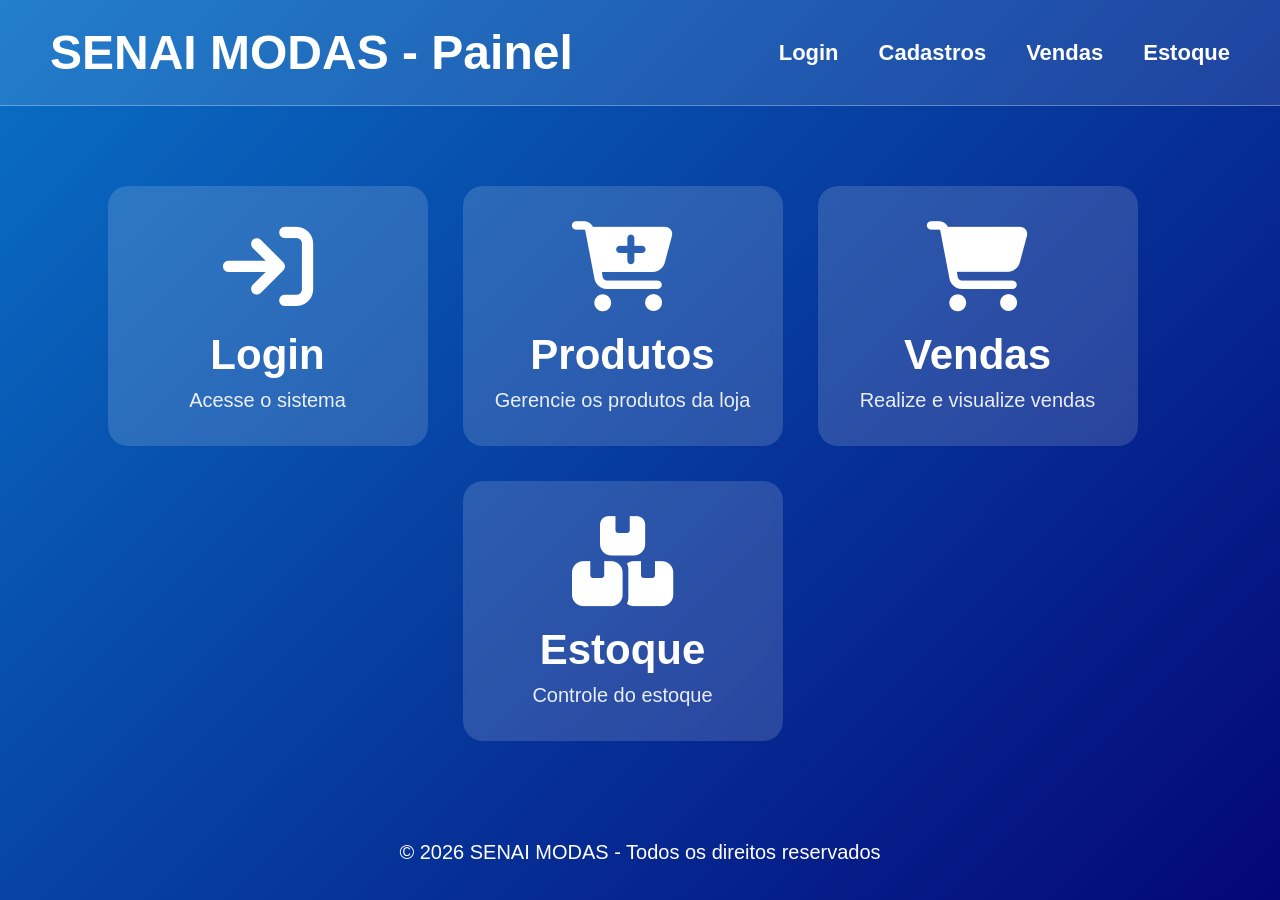
<file: index.html>
<!DOCTYPE html>
<html lang="pt-BR">
<head>
  <meta charset="UTF-8" />
  <meta name="viewport" content="width=device-width, initial-scale=1.0"/>
  <title>SENAI MODAS - painel</title>

  <link rel="stylesheet"
  href="https://cdnjs.cloudflare.com/ajax/libs/font-awesome/6.5.1/css/all.min.css"/>

  <style>
    *{
      margin:0;
      padding:0;
      box-sizing:border-box;
      font-family: Arial, Helvetica, sans-serif;
    }

    body{
      min-height:100vh;
      background: linear-gradient(135deg,#0970c5,#040677);
      color:white;
    }

    /* HEADER */

    header{
      width:100%;
      padding:25px 50px;
      background: rgba(255,255,255,0.10);
      border-bottom:1px solid rgba(255,255,255,0.3);

      display:flex;
      justify-content:space-between;
      align-items:center;
    }

    header h1{
      font-size:48px;
      font-weight:bold;
    }

    nav{
      display:flex;
      gap:40px;
    }

    nav a{
      color:white;
      text-decoration:none;
      font-size:22px;
      font-weight:600;
      transition:0.3s;
    }

    nav a:hover{
      opacity:0.7;
    }

    /* CARDS */

    .container{
      width:100%;
      display:flex;
      justify-content:center;
      align-items:center;
      gap:35px;
      flex-wrap:wrap;

      padding:80px 30px;
    }

    .card{
      width:320px;
      height:260px;

      background: rgba(255,255,255,0.15);
      border-radius:20px;

      display:flex;
      flex-direction:column;
      justify-content:center;
      align-items:center;

      transition:0.3s;
      cursor:pointer;
      backdrop-filter: blur(4px);
    }

    .card:hover{
      transform:translateY(-8px);
      background: rgba(255,255,255,0.22);
    }

    .card i{
      font-size:90px;
      margin-bottom:20px;
    }

    .card h2{
      font-size:42px;
      margin-bottom:10px;
    }

    .card p{
      font-size:20px;
      opacity:0.9;
    }

    /* FOOTER */

    footer{
      text-align:center;
      margin-top:20px;
      padding-bottom:30px;
      font-size:20px;
    }

    /* RESPONSIVO */

    @media(max-width:1100px){

      header{
        flex-direction:column;
        gap:20px;
      }

      header h1{
        font-size:38px;
        text-align:center;
      }

      nav{
        gap:20px;
        flex-wrap:wrap;
        justify-content:center;
      }

      .card{
        width:280px;
      }
    }

    @media(max-width:600px){

      header{
        padding:20px;
      }

      header h1{
        font-size:28px;
      }

      nav a{
        font-size:16px;
      }

      .container{
        padding-top:40px;
      }

      .card{
        width:100%;
        max-width:320px;
        height:230px;
      }

      .card h2{
        font-size:34px;
      }

      .card i{
        font-size:70px;
      }
    }
    .login{
        text-decoration: none;
        color: #ffffff;
    }
    .produtos{
        text-decoration: none;
        color: #ffffff;
    }
    .vendas{
        text-decoration: none;
        color: #ffffff;
    }
    .estoque{
        text-decoration: none;
        color: #ffffff;
    }

  </style>
</head>
<body>

  <header>
    <h1>SENAI MODAS - Painel</h1>

    <nav>
      <a href="login.html">Login</a>
      <a href="cadastros.html">Cadastros </a>
      <a href="vendas.html">Vendas</a>
      <a href="estoque.html">Estoque</a>
    </nav>
  </header>

  <main class="container">

    <a href="login.html" class="login">
    <div class="card">
      <i class="fa-solid fa-arrow-right-to-bracket"></i>
      <h2>Login</h2>
      <p>Acesse o sistema</p>
    </div>
    </a>

    <a href="produtos.html" class="produtos">
    <div class="card">
      <i class="fa-solid fa-cart-plus"></i>
      <h2>Produtos</h2>
      <p>Gerencie os produtos da loja</p>
    </div>
    </a>
    <a href="vendas.html" class="vendas">
    <div class="card">
      <i class="fa-solid fa-cart-shopping"></i>
      <h2>Vendas</h2>
      <p>Realize e visualize vendas</p>
    </div>
    <a>

    <a href="estoque.html" class="estoque">
    <div class="card">
      <i class="fa-solid fa-boxes-stacked"></i>
      <h2>Estoque</h2>
      <p>Controle do estoque</p>
    </div>
    <a>

  </main>

  <footer>
    © 2026 SENAI MODAS - Todos os direitos reservados
  </footer>

</body>
</html>
</file>
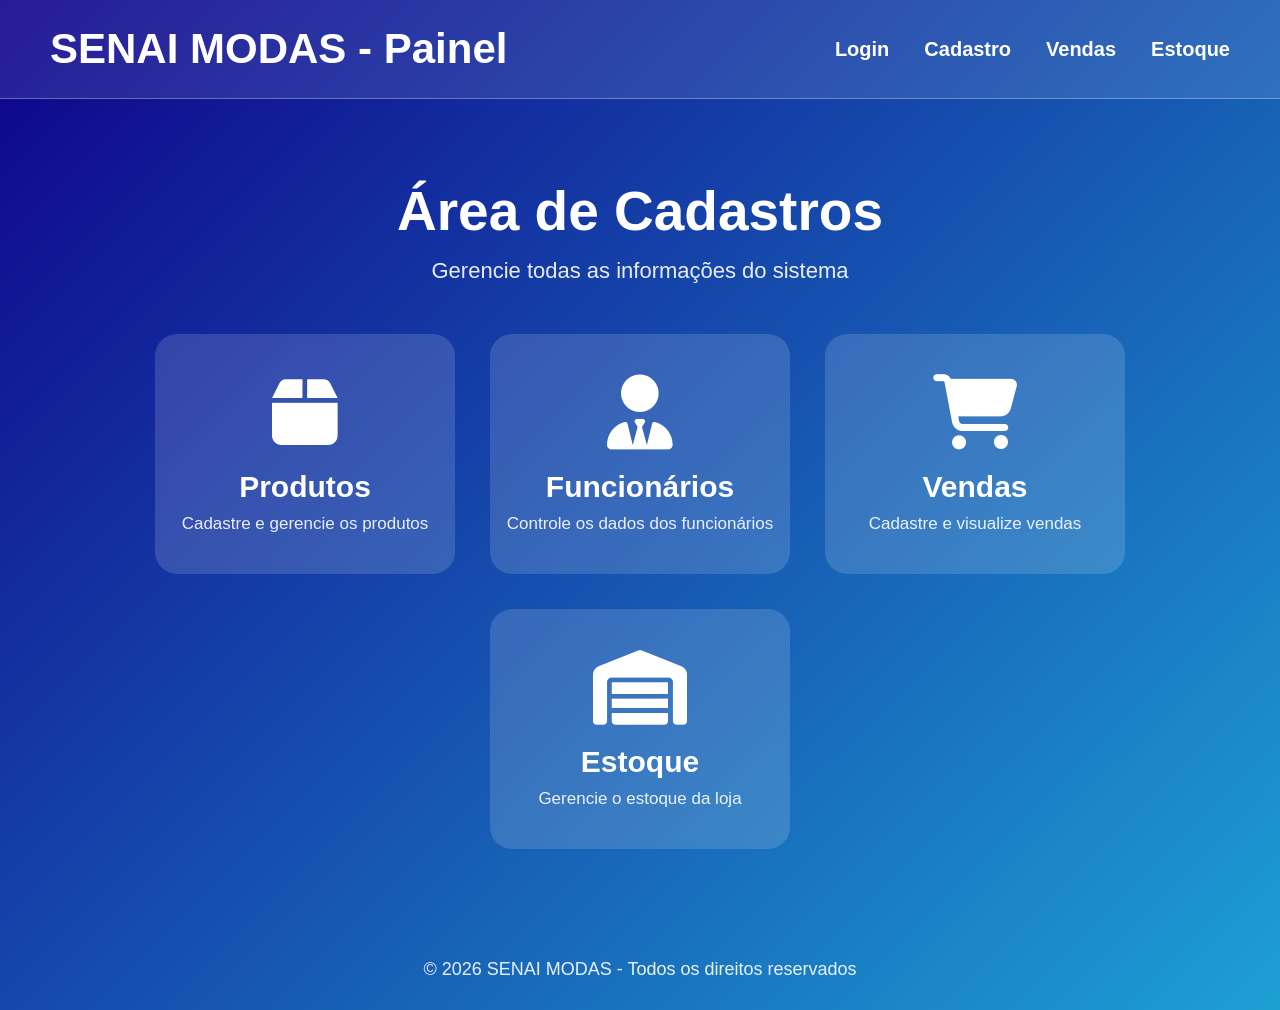
<file: cadastros.html>
<!DOCTYPE html>
<html lang="pt-BR">
<head>
  <meta charset="UTF-8" />
  <meta name="viewport" content="width=device-width, initial-scale=1.0"/>
  <title>SENAI MODAS - Cadastro</title>

  <link rel="stylesheet"
  href="https://cdnjs.cloudflare.com/ajax/libs/font-awesome/6.5.1/css/all.min.css"/>

  <style>

    *{
      margin:0;
      padding:0;
      box-sizing:border-box;
      font-family: Arial, Helvetica, sans-serif;
    }

    body{
      min-height:100vh;
      background: linear-gradient(135deg,#0f028a,#1da0d4);
      color:white;
    }

    /* HEADER */

    header{
      width:100%;
      padding:25px 50px;
      background: rgba(255,255,255,0.10);
      border-bottom:1px solid rgba(255,255,255,0.3);

      display:flex;
      justify-content:space-between;
      align-items:center;
    }

    header h1{
      font-size:42px;
      font-weight:bold;
    }

    nav{
      display:flex;
      gap:35px;
    }

    nav a{
      color:white;
      text-decoration:none;
      font-size:20px;
      font-weight:600;
      transition:0.3s;
      position:relative;
    }

    nav a:hover{
      opacity:0.7;
    }

    /* DROPDOWN */

    .dropdown{
      position:relative;
    }

    .dropdown-content{
      position:absolute;
      top:35px;
      left:0;

      background: rgba(255,255,255,0.15);
      backdrop-filter: blur(6px);

      border-radius:15px;
      padding:15px;

      display:none;
      flex-direction:column;
      gap:12px;

      min-width:260px;

      box-shadow:0 5px 20px rgba(0,0,0,0.2);
    }

    .dropdown-content a{
      background: rgba(255,255,255,0.12);
      padding:14px;
      border-radius:10px;
      font-size:17px;
      transition:0.3s;

      display:flex;
      align-items:center;
      gap:10px;
    }

    .dropdown-content a:hover{
      background: rgba(255,255,255,0.25);
      transform:translateX(5px);
    }

    .dropdown:hover .dropdown-content{
      display:flex;
    }

    /* CONTEÚDO */

    .container{
      width:100%;
      padding:80px 30px;

      display:flex;
      justify-content:center;
      align-items:center;
      flex-direction:column;
    }

    .titulo{
      text-align:center;
      margin-bottom:50px;
    }

    .titulo h2{
      font-size:55px;
      margin-bottom:15px;
    }

    .titulo p{
      font-size:22px;
      opacity:0.9;
    }

    /* BOTÕES */

    .cards{
      display:flex;
      flex-wrap:wrap;
      justify-content:center;
      gap:35px;
    }

    .card{
      width:300px;
      height:240px;

      background: rgba(255,255,255,0.15);
      border-radius:22px;

      display:flex;
      flex-direction:column;
      justify-content:center;
      align-items:center;

      cursor:pointer;
      transition:0.3s;
      backdrop-filter: blur(4px);
    }

    .card:hover{
      transform:translateY(-10px);
      background: rgba(255,255,255,0.25);
    }

    .card i{
      font-size:75px;
      margin-bottom:20px;
    }

    .card h3{
      font-size:30px;
      text-align:center;
      margin-bottom:10px;
    }

    .card p{
      font-size:17px;
      opacity:0.9;
      text-align:center;
    }

    /* FOOTER */

    footer{
      text-align:center;
      padding:30px;
      font-size:18px;
      opacity:0.9;
    }

    /* RESPONSIVO */

    @media(max-width:900px){

      header{
        flex-direction:column;
        gap:20px;
      }

      nav{
        flex-wrap:wrap;
        justify-content:center;
      }

      .titulo h2{
        font-size:38px;
      }
    }

    @media(max-width:600px){

      header{
        padding:20px;
      }

      header h1{
        font-size:28px;
        text-align:center;
      }

      nav a{
        font-size:16px;
      }

      .titulo h2{
        font-size:32px;
      }

      .titulo p{
        font-size:18px;
      }

      .card{
        width:100%;
        max-width:320px;
      }
    }
    .produto{
        text-decoration: none;
        color: white;
    }
    .funcionario{
         text-decoration: none;
        color: white;
    }
    .vendas{
 text-decoration: none;
        color: white;
    }
    .estoque{
        text-decoration: none;
        color: white;
    }

  </style>
</head>
<body>

  <header>

    <h1>SENAI MODAS - Painel</h1>

    <nav>

      <a href="#">Login</a>

      <div class="dropdown">

        <a href="#">Cadastro</a>

        <div class="dropdown-content">

          <a href="#">
            <i class="fa-solid fa-box"></i>
            Cadastrar Produtos
          </a>

          <a href="#">
            <i class="fa-solid fa-user-tie"></i>
            Cadastrar Funcionários
          </a>

          <a href="#">
            <i class="fa-solid fa-cart-shopping"></i>
            Cadastrar Vendas
          </a>

          <a href="#">
            <i class="fa-solid fa-warehouse"></i>
            Cadastrar Estoque
          </a>

        </div>

      </div>

      <a href="#">Vendas</a>
      <a href="#">Estoque</a>

    </nav>

  </header>

  <main class="container">

    <div class="titulo">
      <h2>Área de Cadastros</h2>
      <p>Gerencie todas as informações do sistema</p>
    </div>

    <div class="cards">

        <a href="produtos.html" class="produto">
      <div class="card">
        
        <i class="fa-solid fa-box"></i>
        <h3>Produtos</h3>
        <p>Cadastre e gerencie os produtos</p>
      </div>
        </a>
        

         <a href="funcionario.html" class="funcionario">
      <div class="card">
        <i class="fa-solid fa-user-tie"></i>
        <h3>Funcionários</h3>
        <p>Controle os dados dos funcionários</p>
      </div>
         </a>

      <a href="vendas.html" class="vendas">
        <div class="card">
        <i class="fa-solid fa-cart-shopping"></i>
        <h3>Vendas</h3>
        <p>Cadastre e visualize vendas</p>
      </div>
      </a>

      <a href="estoque.html" class="estoque">
      <div class="card">
        <i class="fa-solid fa-warehouse"></i>
        <h3>Estoque</h3>
        <p>Gerencie o estoque da loja</p>
      </div>
      </a>
      

    </div>

  </main>

  <footer>
    © 2026 SENAI MODAS - Todos os direitos reservados
  </footer>

</body>
</html>
</file>
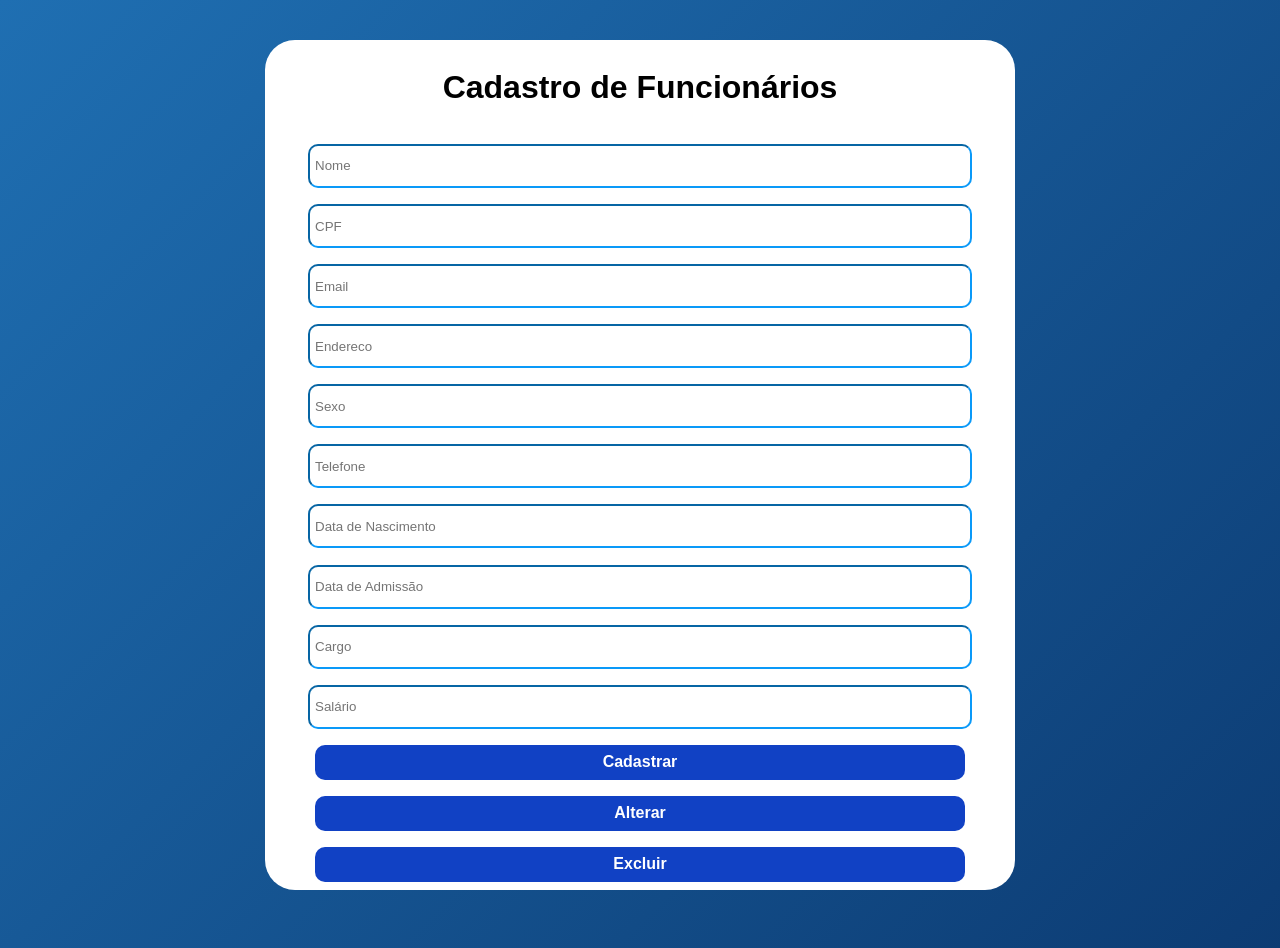
<file: funcionario.html>
<!DOCTYPE html>
<html lang="pt-br">
<head>
    <meta charset="UTF-8">
    <meta name="viewport" content="width=device-width, initial-scale=1.0">
    <title>SENAI MODAS - Cadastro Funcionários</title>
    <link rel="stylesheet" href="funcionario.css">
</head>
<body>
    <div class="geral">
        <h1>Cadastro de Funcionários</h1>
        <input type="text" placeholder="Nome" name="nome" id="txtnome">
        <input type="text" placeholder="CPF" name="cpf" id="txtcpf">
        <input type="text" placeholder="Email" name="email" id="txtemail">
        <input type="text" placeholder="Endereco" name="endereco" id="txtendereco">
        <input type="text" placeholder="Sexo" name="sexo" id="txtsexo">
        <input type="text" placeholder="Telefone" name="telefone" id="txttelefone">
        <input type="text" placeholder="Data de Nascimento" name="data_nascimento" id="txtdatanascimento">
        <input type="text" placeholder="Data de Admissão " name="data_admissao" id="txtdataadmissao">
        <input type="text" placeholder="Cargo" name="cargo" id="txtcargo">
        <input type="text" placeholder="Salário" name="salario" id="txtsalario"><br>
        <button type="button" class="cadastrar">Cadastrar</button>
         <button type="button" class="alterar">Alterar</button>
          <button type="button" class="excluir">Excluir</button>
    </div>
</body>
</html>
</file>
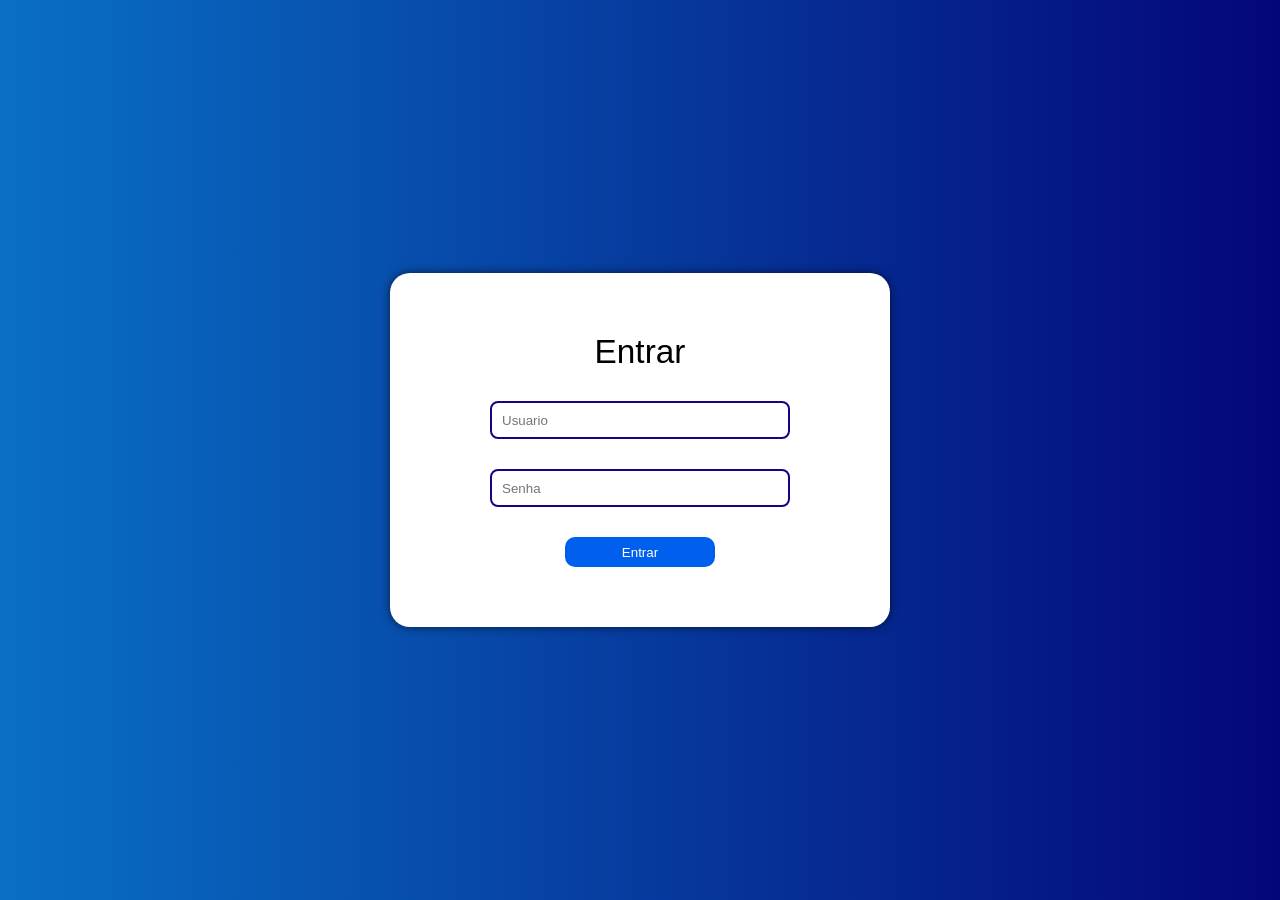
<file: login.html>
<!DOCTYPE html>
<html lang="pt-br">
<head>
    <meta charset="UTF-8">
    <meta name="viewport" content="width=device-width, initial-scale=1.0">
    <link rel="stylesheet" href="login.css">
    <title>Login</title>
</head>
<body>
    <div class="container-conteudo">
        <div class="container-login">
            <div class="header-login">
                <span>Entrar</span>
            </div>
            <form action="" method="post">
                <div class="input">
                   
                    <input type="text" name="usuario" id="usuario" placeholder="Usuario">
                </div>
                <div class="input">
                    
                    <input type="text" name="senha" id="senha" placeholder="Senha">
                </div>
                <div class="button-login">
                    <a href="index.html">
                    <button name="submit" type="button">Entrar</button>
                    </a>
                </div>
            </form>
        </div>
    </div>
</body>
</html>
</file>
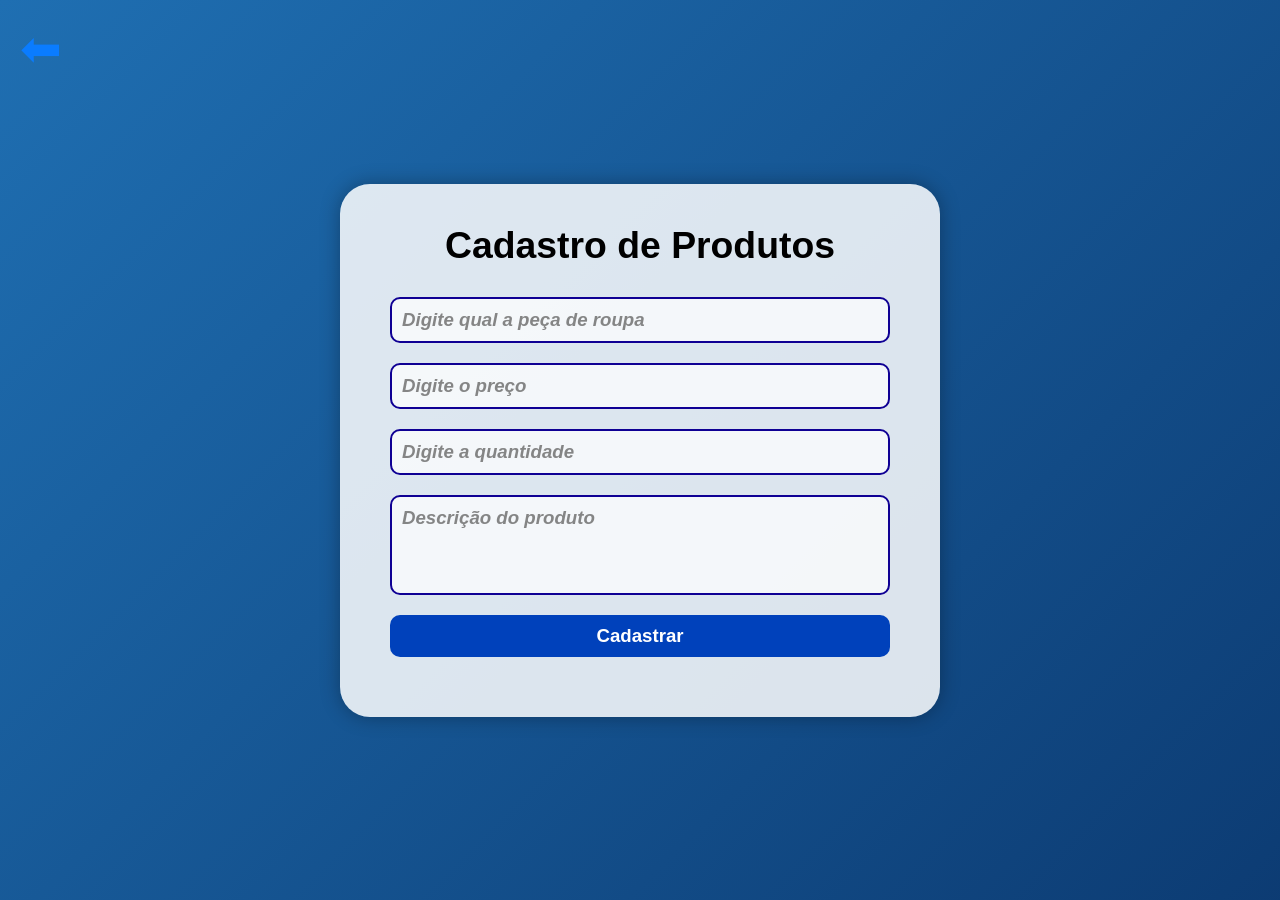
<file: produtos.html>
<!DOCTYPE html>
<html lang="pt-br">
<head>
    <meta charset="UTF-8">
    <meta name="viewport" content="width=device-width, initial-scale=1.0">
    <title>SENAI MODAS - Cadastro de Produtos</title>
    <style>
        /* Reset e fonte */
        * {
            margin: 0;
            padding: 0;
            box-sizing: border-box;
            font-family: Arial, Helvetica, sans-serif;
        }

        /* Fundo animado */
        body {
            background: linear-gradient(
                135deg,
                #1f6fb2 0%,     
                #05275a 35%,    
                #0084ff 65%,    
                #0d0179 100%
            );
            background-size: 400% 400%;
            animation: fundo 10s ease infinite;
            min-height: 100vh;
            display: flex;
            justify-content: center;
            align-items: center;
        }

        @keyframes fundo {
            0% { background-position:0% 50%; }
            50% { background-position:100% 50%; }
            100% { background-position:0% 50%; }
        }

        /* Container centralizado */
        .container {
            background-color: rgba(255, 255, 255, 0.85);
            padding: 40px 50px;
            width: 600px;
            border-radius: 30px;
            box-shadow: 0 0 20px #00000050;
        }

        h1 {
            color: #000000;
            text-align: center;
            margin-bottom: 30px;
            font-size: 28pt;
            font-weight: bold;
        }

        form {
            display: flex;
            flex-direction: column;
        }

        input, textarea {
            padding: 10px;
            border: 2px solid rgb(15, 0, 148);
            border-radius: 10px;
            outline: none;
            margin-bottom: 20px;
            font-size: 14pt;
            color: #12098d;
            background-color: rgba(255, 255, 255, 0.7);
        }

        input::placeholder, textarea::placeholder {
            color: #6d6d6dd3;
            font-weight: bold;
            font-style: italic;
        }

        textarea {
            resize: none;
            height: 100px;
        }

        input[type="submit"] {
            background-color: rgb(0, 65, 187);
            color: white;
            border: none;
            font-size: 14pt;
            font-weight: bold;
            cursor: pointer;
            transition: 0.3s;
        }

        input[type="submit"]:hover {
            background-color: #0a68c0;
        }

        /* Link de voltar */
        .inicio {
            position: absolute;
            top: 20px;
            left: 20px;
            font-size: 50px;
        }

        .inicio a {
            text-decoration: none;
            color: #0a7cff;
        }

        /* Scrollbar personalizada */
        ::-webkit-scrollbar {
            width: 10px;
        }

        ::-webkit-scrollbar-track {
            background: rgba(137, 101, 145, 0.2);
        }

        ::-webkit-scrollbar-thumb {
            background: #00abee;
            border-radius: 10px;
        }

        ::-webkit-scrollbar-thumb:hover {
            background: #470250;
        }

    </style>
</head>
<body>
    <div class="inicio">
        <a href="index.html">⬅</a>
    </div>

    <div class="container">
        <h1>Cadastro de Produtos</h1>
        <form>
            <input type="text" placeholder="Digite qual a peça de roupa">
            <input type="number" placeholder="Digite o preço">
            <input type="number" placeholder="Digite a quantidade">
            <textarea placeholder="Descrição do produto"></textarea>
            <input type="submit" value="Cadastrar">
        </form>
    </div>
</body>
</html>
</file>
<file: funcionario.css>
body{

font-family:Arial;


background:linear-gradient(

  135deg,
                #1f6fb2 0%,     
                #05275a 35%,    
                #0084ff 65%,    
                #0d0179 100%  

);

background-size:400% 400%;

animation:fundo 10s ease infinite;

min-height:100vh;

}



@keyframes fundo{

0%{
background-position:0% 50%;
}

50%{
background-position:100% 50%;
}

100%{
background-position:0% 50%;
}

}
.geral{
    display: flex;
    flex-wrap: wrap;
    align-items: center;
    justify-content: center;
    margin: auto;
    background-color: rgb(255, 255, 255);
    height: 850px;
    width: 750px;
    margin-top: 40px;
    border-radius: 30px;
    

}
input{
    padding: 5px;
    width: 650px;
    height: 30px;
    border-radius: 10px;
    border-color:  rgb(10, 153, 248);
}
button{
     width: 650px;
    height: 35px;
    border-radius: 10px;
}
button:hover{
    background-color: #1462f1;
    
}
.cadastrar{
    background-color: rgb(17, 65, 196);
    color: white;
    border: none;
    font-size: 12pt;
    font-weight: bold;
}
.alterar{
    background-color:  rgb(17, 65, 196);
    color: #ffffff;
    border: none;
    font-size: 12pt;
    font-weight: bold;
}
.excluir{
    background-color: rgb(17, 65, 196);
    color: #ffffff;
    border: none;
    font-size: 12pt;
    font-weight: bold;
}
h1{
    font-family: Arial, Helvetica, sans-serif;
}
</file>
<file: login.css>
* {
    margin: 0;
    padding: 0;
    box-sizing: border-box;
}
body{
      min-height:100vh;
      background: linear-gradient(135deg,#0970c5,#040677);
      color:white;
    }

.container-conteudo {
    display: flex;
    justify-content: center;
    align-items: center;
    height: 100vh;
    background: linear-gradient(to right,#0970c5,#040677);
}

.container-login {
    display: flex;
    justify-content: center;
    align-items: center;
    flex-direction: column;
    background-color: #ffffffff;
    border-radius: 20px;
    padding: 60px 100px;
    box-shadow: 0px 0px 10px #00000098;
}

.input {
    display: flex;
    flex-direction: column;
    margin: 30px 0;
    width: 300px;
}

.header-login {
    font-size: 25pt;
    color: #000000;
    font-family: Arial, Helvetica, sans-serif;
}

.input input {
    border: none;
    outline: none;
    height: 38px;
    border-radius: 8px;
    padding: 0 10px;
    border: solid 2px #1d0088;
}

.button-login {
    display: flex;
    justify-content: center;
}

.button-login button {
    width: 150px;
    height: 30px;
    border-radius: 10px;
    border: none;
    background-color: #005fec;
    color: white;
    transition: 0.3s;
}

.button-login button:hover {
    background-color: #0097fc;
}
</file>
